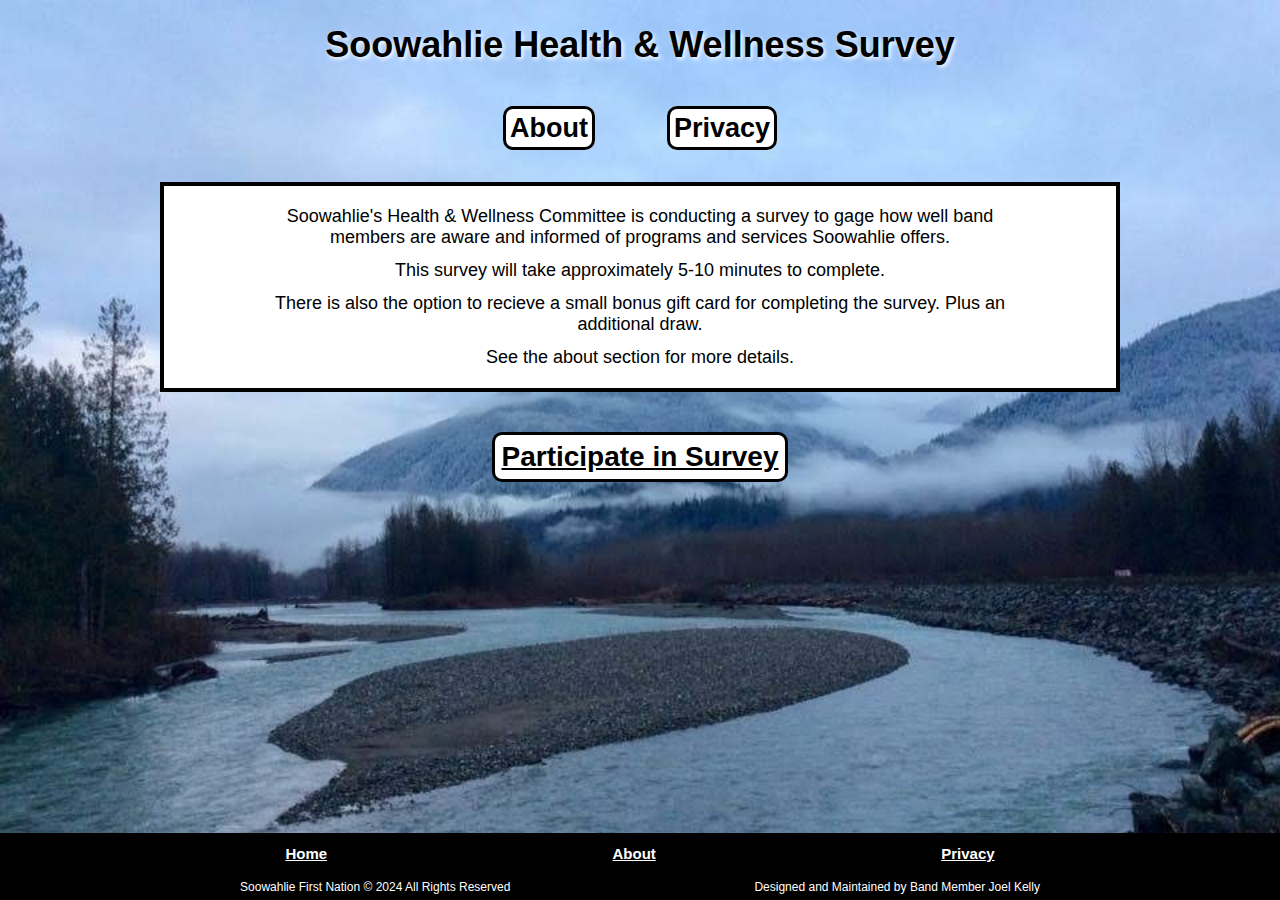
<file: index.html>
<!DOCTYPE html>
<html lang="en" dir="ltr">
<head>
    <meta charset="utf-8">
    <meta name="viewport" content="width=device-width, initial-scale=1.0">
    <title>H&W Survey Homepage</title>
    <link rel="stylesheet" href="styles.css">
    <link rel="icon" href="logo_march_7.gif">
</head>

<body>
    <header>
        <h1>
            <a href="index.html" class="textDecNone textShadow">
                Soowahlie Health & Wellness Survey
            </a>
        </h1>
    </header>

    <main>
        <nav>
            <h2>
                <a href="about.html" class="textDecNone">
                    About
                </a>
            </h2>

            <h2>
                <a href="privacy.html" class="textDecNone">
                    Privacy
                </a>
            </h2>
        </nav>

        <div class="mainParagraphs">
            <p>
                Soowahlie's Health & Wellness Committee is conducting a survey to gage how well band members are aware and informed of programs and services Soowahlie offers.  
            </p>

            <p>
                This survey will take approximately 5-10 minutes to complete.
            </p>

            <p>
                There is also the option to recieve a small bonus gift card for completing the survey.
                Plus an additional draw.
            </p>

            <p>
                See the about section for more details.
            </p>
        </div>

        <div>
            <a href="survey.html">
                <button class="button bold">
                    Participate in Survey
                </button>
            </a>
        </div>
    </main>

    <footer>
        <div class="bold">
            <a href="index.html">
                Home
            </a>

            <a href="about.html">
                About
            </a>

            <a href="privacy.html">
                Privacy
            </a>
        </div>

        <div>
            <p>
                Soowahlie First Nation © 2024 All Rights Reserved
            </p>
    
            <p>
                Designed and Maintained by Band Member Joel Kelly
            </p>
        </div>
    </footer>
</body>
<!-- <script src="scripts.js"></script> -->
</html>
</file>
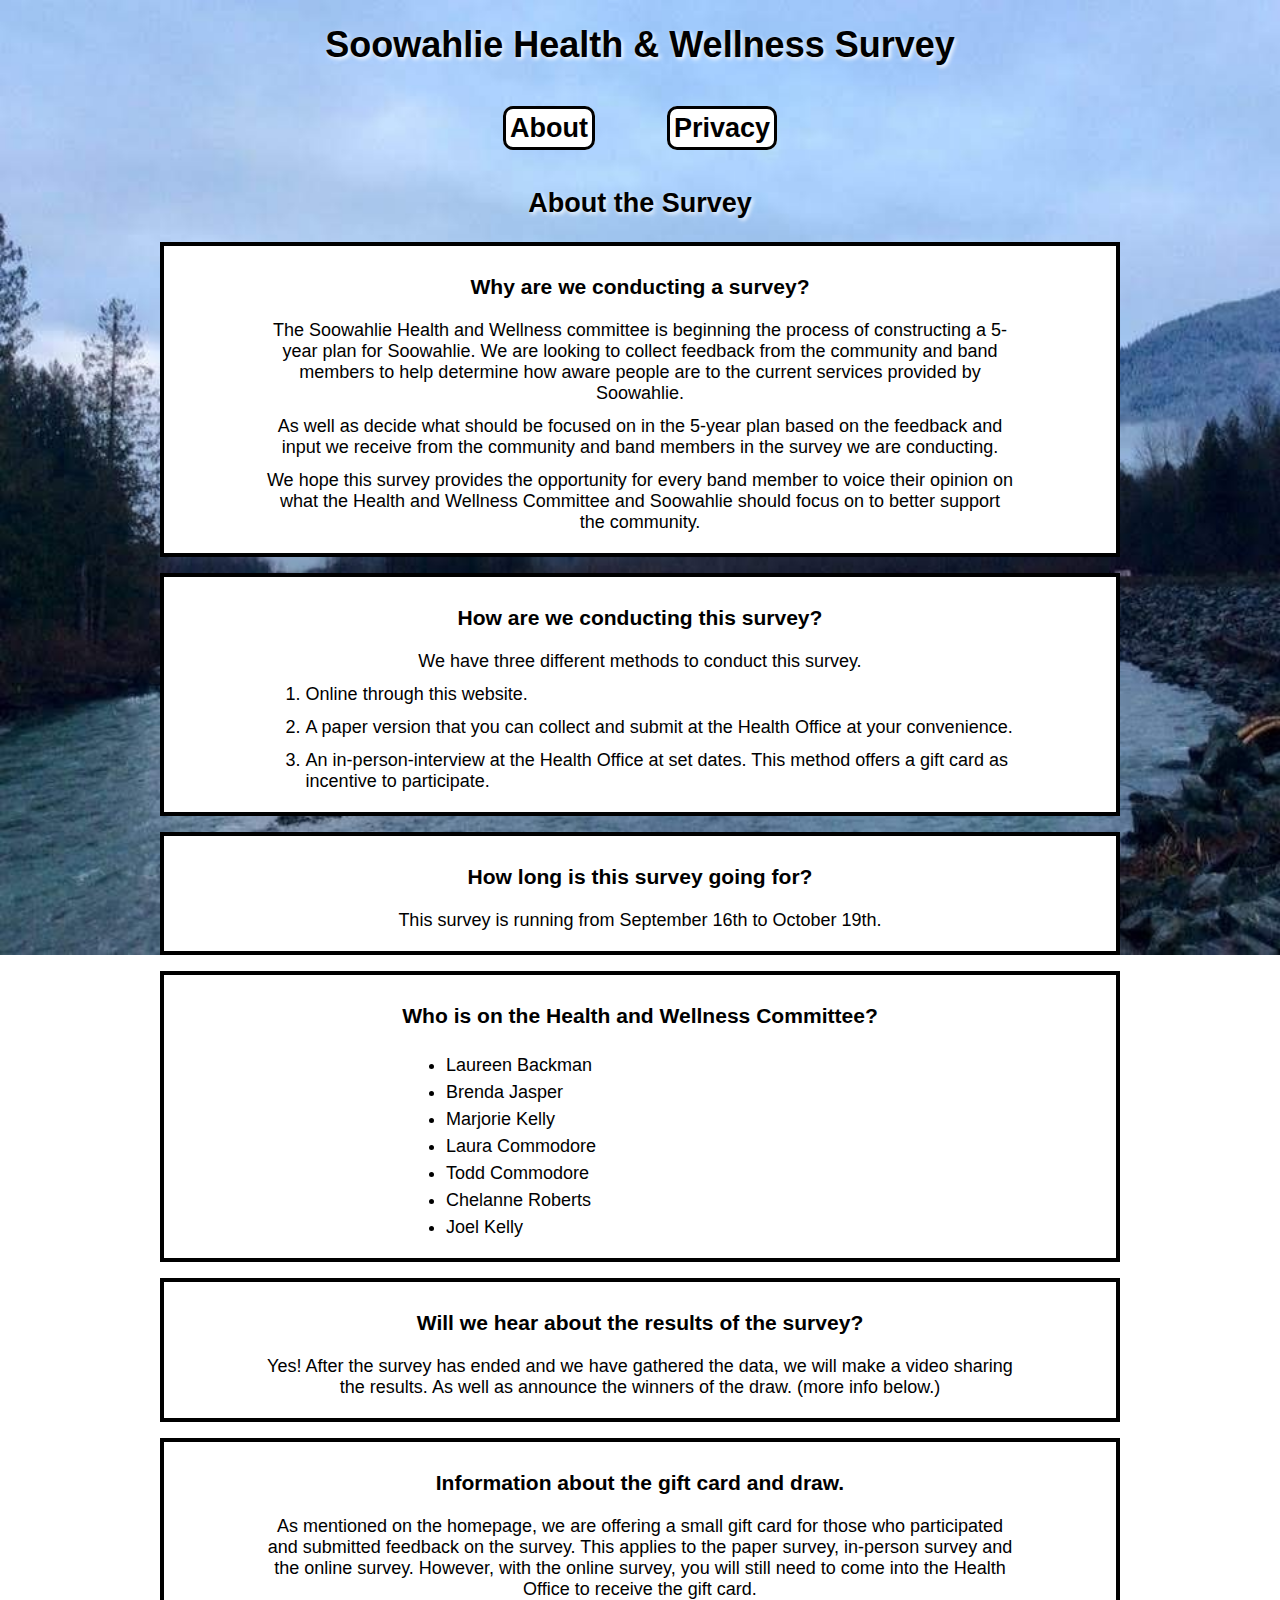
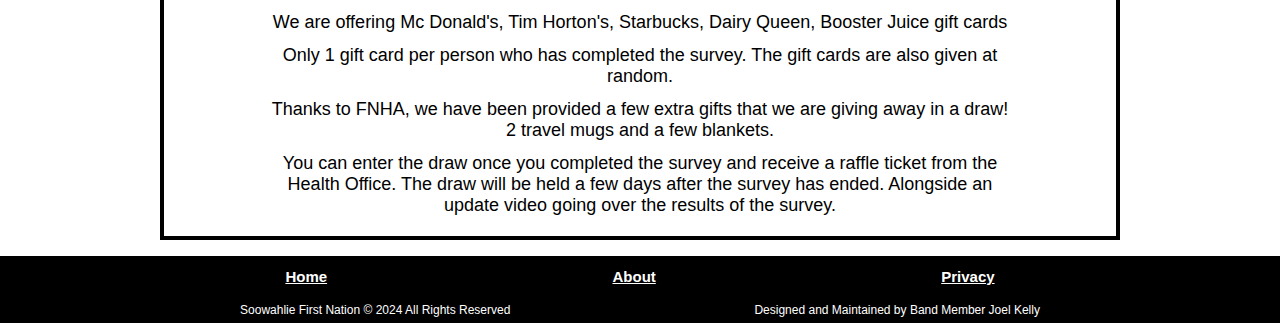
<file: about.html>
<!DOCTYPE html>
<html lang="en" dir="ltr">
<head>
    <meta charset="utf-8">
    <meta name="viewport" content="width=device-width, initial-scale=1.0">
    <title>About H&W Survey</title>
    <link rel="stylesheet" href="styles.css">
    <link rel="icon" href="logo_march_7.gif">
</head>

<body id="heightCancel">
    <header>
        <h1>
            <a href="index.html" class="textDecNone textShadow">
                Soowahlie Health & Wellness Survey
            </a>
        </h1>
    </header>

    <main>
        <nav>
            <h2>
                <a href="about.html" class="textDecNone">
                    About
                </a>
            </h2>

            <h2>
                <a href="privacy.html" class="textDecNone">
                    Privacy
                </a>
            </h2>
        </nav>

        <h2 class="textDecNone textShadow">
            About the Survey
        </h2>

        <div>
            <div class="mainParagraphs mainPSpacing">
                <h3>
                    Why are we conducting a survey?
                </h3>

                <p>
                    The Soowahlie Health and Wellness committee is beginning the process of constructing a 5-year plan for Soowahlie. 
                    We are looking to collect feedback from the community and band members to help determine how aware people are to the current services provided by Soowahlie.
                </p>

                <p>
                    As well as decide what should be focused on in the 5-year plan based on the feedback and input we receive from the community and band members in the survey we are conducting.
                </p>

                <p>
                    We hope this survey provides the opportunity for every band member to voice their opinion on what the Health and Wellness Committee and Soowahlie should focus on to better support the community.
                </p>
            </div>

            <div class="mainParagraphs mainPSpacing">
                <h3>
                    How are we conducting this survey?
                </h3>

                <p>
                    We have three different methods to conduct this survey.
                </p>

                <ol type="1" class="textLeft">
                    <li class="listSpacing">
                        Online through this website.
                    </li>

                    <li class="listSpacing">
                        A paper version that you can collect and submit at the Health Office at your convenience.
                    </li>

                    <li>
                        An in-person-interview at the Health Office at set dates. This method offers a gift card as incentive to participate.
                    </li>
                </ol>
            </div>

            <div class="mainParagraphs mainPSpacing">
                <h3>
                    How long is this survey going for?
                </h3>

                <p>
                    This survey is running from September 16th to October 19th.
                </p>
            </div>

            <div class="mainParagraphs mainPSpacing">
                <h3>
                    Who is on the Health and Wellness Committee?
                </h3>

                <ul class="textLeft itemCenter">
                    <li>
                        Laureen Backman
                    </li>

                    <li>
                        Brenda Jasper
                    </li>

                    <li>
                        Marjorie Kelly
                    </li>

                    <li>
                        Laura Commodore
                    </li>

                    <li>
                        Todd Commodore
                    </li>

                    <li>
                        Chelanne Roberts
                    </li>

                    <li>
                        Joel Kelly
                    </li>
                </ul>
            </div>

            <div class="mainParagraphs mainPSpacing">
                <h3>Will we hear about the results of the survey?</h3>

                <p>
                    Yes! After the survey has ended and we have gathered the data, we will make a video sharing the results. As well as announce the winners of the draw. (more info below.)
                </p>
            </div>

            <div class="mainParagraphs mainPSpacing">
                <h3>Information about the gift card and draw.</h3>

                <p>
                    As mentioned on the homepage, we are offering a small gift card for those who participated and submitted feedback on the survey. 
                    This applies to the paper survey, in-person survey and the online survey. 
                    However, with the online survey, you will still need to come into the Health Office to receive the gift card.
                </p>

                <p>
                    We are offering Mc Donald's, Tim Horton's, Starbucks, Dairy Queen, Booster Juice gift cards
                </p>

                <p>
                    Only 1 gift card per person who has completed the survey. The gift cards are also given at random.
                </p>

                <p>
                    Thanks to FNHA, we have been provided a few extra gifts that we are giving away in a draw! 2 travel mugs and a few blankets.
                </p>

                <p>
                    You can enter the draw once you completed the survey and receive a raffle ticket from the Health Office. The draw will be held a few days after the survey has ended.  Alongside an update video going over the results of the survey. 
                </p>
            </div>
        </div>
    </main>

    <footer id="footerCancel">
        <div class="bold">
            <a href="index.html">
                Home
            </a>

            <a href="about.html">
                About
            </a>

            <a href="privacy.html">
                Privacy
            </a>
        </div>

        <div>
            <p>
                Soowahlie First Nation © 2024 All Rights Reserved
            </p>
    
            <p>
                Designed and Maintained by Band Member Joel Kelly
            </p>
        </div>
    </footer>
</body>

<!-- <script src="scripts.js"></script> -->
</html>
</file>
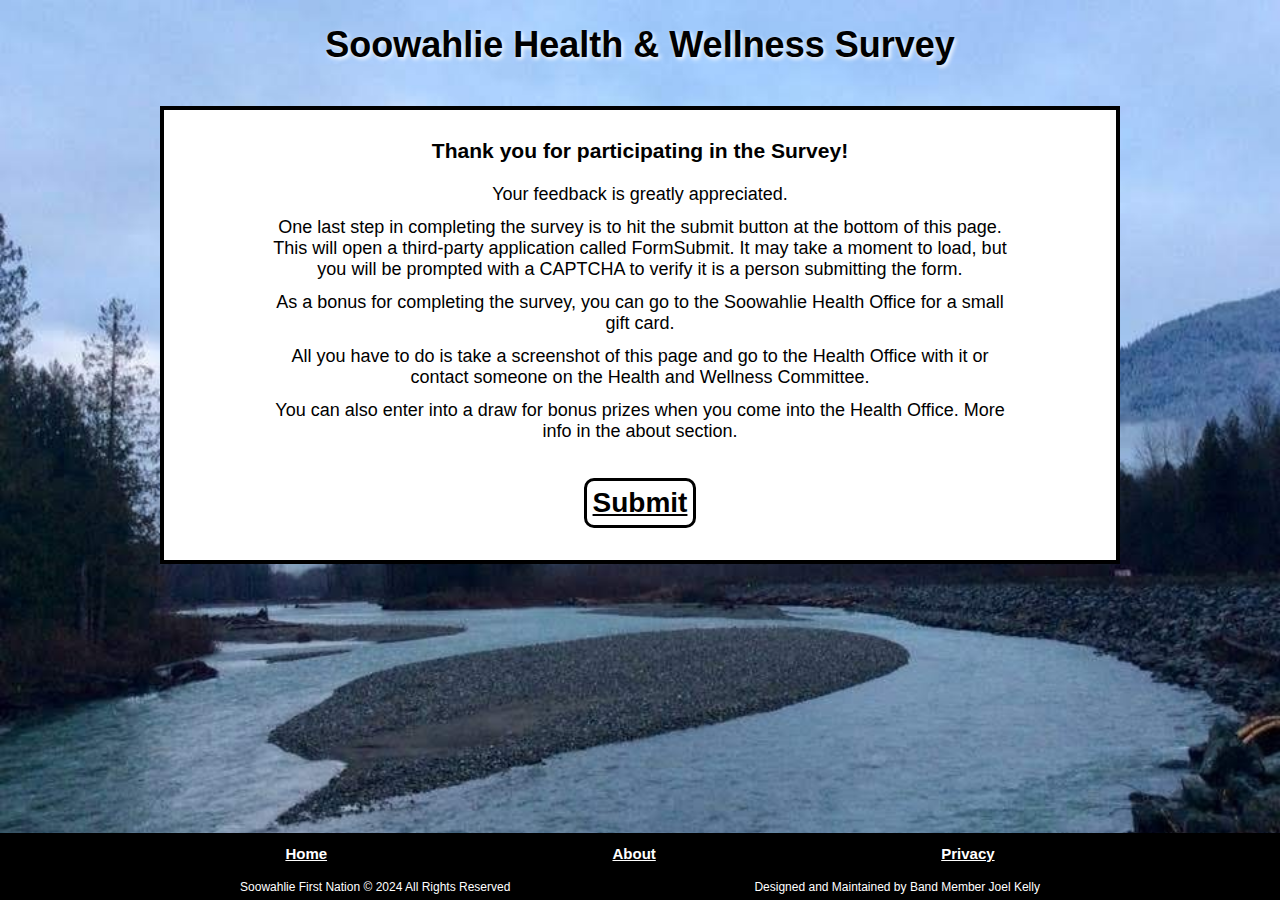
<file: finished.html>
<!DOCTYPE html>
<html lang="en" dir="ltr">
<head>
    <meta charset="utf-8">
    <meta name="viewport" content="width=device-width, initial-scale=1.0">
    <title>Survey Complete</title>
    <link rel="stylesheet" href="styles.css">
    <link rel="icon" href="logo_march_7.gif">
</head>

<body>
    <header>
        <h1>
            <a href="index.html" class="textDecNone textShadow">
                Soowahlie Health & Wellness Survey
            </a>
        </h1>
    </header>

    <main>
        <div>
            <div class="mainParagraphs mainPSpacing">
                <h3>
                    Thank you for participating in the Survey!
                </h3>

                <p>
                    Your feedback is greatly appreciated.
                </p>

                <p>
                    One last step in completing the survey is to hit the submit button at the bottom of this page. <br>
                    This will open a third-party application called FormSubmit. It may take a moment to load, but you will be prompted with a CAPTCHA to verify it is a person submitting the form. 
                </p>

                <p>
                    As a bonus for completing the survey, you can go to the Soowahlie Health Office for a small gift card. 
                </p>

                <p>
                    All you have to do is take a screenshot of this page and go to the Health Office with it or contact someone on the Health and Wellness Committee.
                </p>

                <p>
                    You can also enter into a draw for bonus prizes when you come into the Health Office. More info in the about section.
                </p>

                <button type="submit" form="HnWform" class="button bold">Submit</button>
            </div>
    </main>

    <footer>
        <div class="bold">
            <a href="index.html">
                Home
            </a>

            <a href="about.html">
                About
            </a>

            <a href="privacy.html">
                Privacy
            </a>
        </div>

        <div class="smallSidePadding centerTA spaceBetween whiteText flex copyright">
            <p class="footerLeft">
                Soowahlie First Nation © 2024 All Rights Reserved
            </p>
    
            <p class="footerRight">
                Designed and Maintained by Band Member Joel Kelly
            </p>
        </div>
    </footer>
</body>

<!-- <script src="scripts.js"></script> -->
</html>
</file>
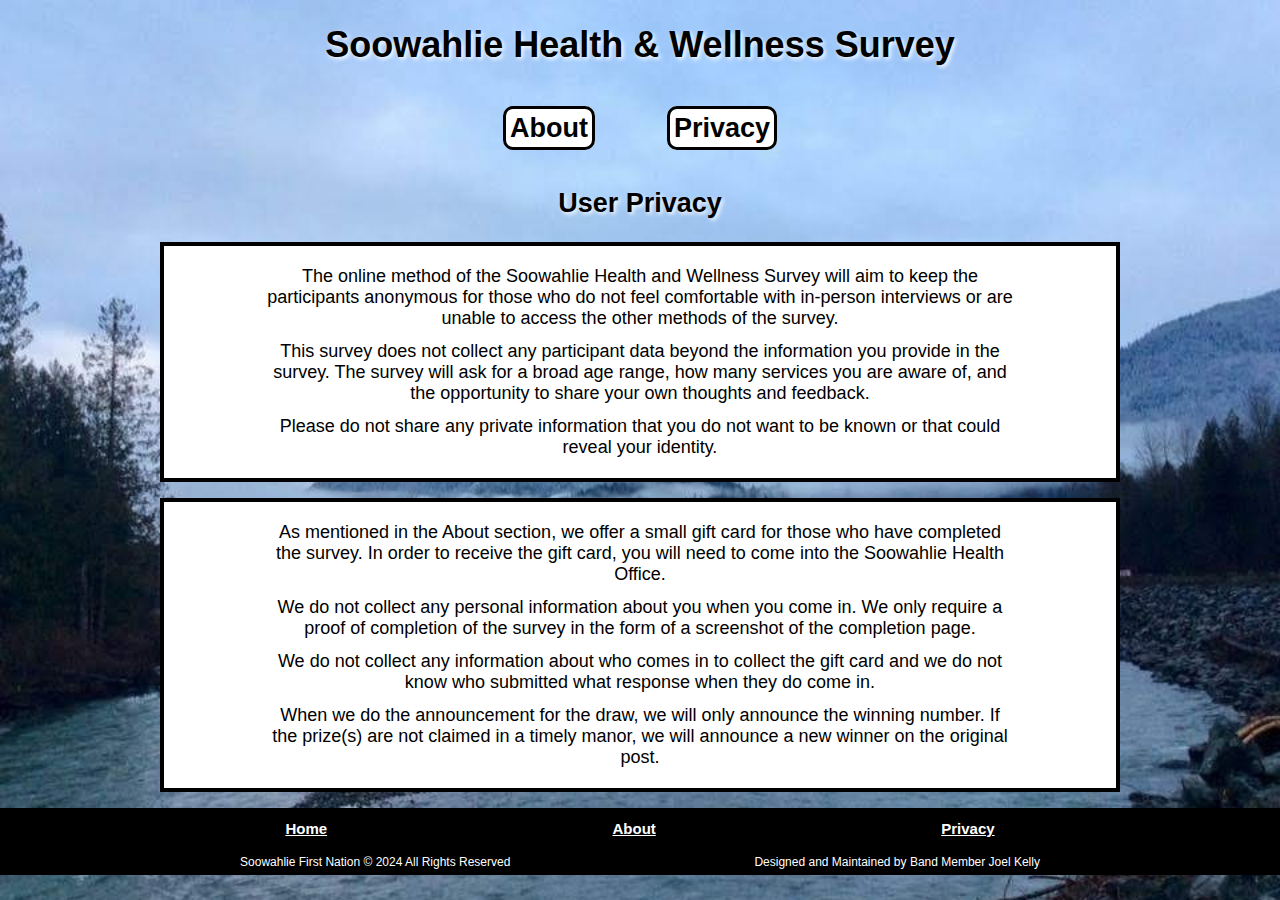
<file: privacy.html>
<!DOCTYPE html>
<html lang="en" dir="ltr">
<head>
    <meta charset="utf-8">
    <meta name="viewport" content="width=device-width, initial-scale=1.0">
    <title>H&W Survey Privacy</title>
    <link rel="stylesheet" href="styles.css">
    <link rel="icon" href="logo_march_7.gif">
</head>

<body id="heightCancel">
    <header>
        <h1>
            <a href="index.html" class="textDecNone textShadow">
                Soowahlie Health & Wellness Survey
            </a>
        </h1>
    </header>

    <main>
        <nav>
            <h2>
                <a href="about.html" class="textDecNone">
                    About
                </a>
            </h2>

            <h2>
                <a href="privacy.html" class="textDecNone">
                    Privacy
                </a>
            </h2>
        </nav>

        <h2 class="textDecNone textShadow">
            User Privacy
        </h2>

        <div class="mainParagraphs mainPSpacing">
            <p>
                The online method of the Soowahlie Health and Wellness Survey will aim to keep the participants anonymous for those who do not feel comfortable with in-person interviews or are unable to access the other methods of the survey.
            </p>

            <p>
                This survey does not collect any participant data beyond the information you provide in the survey. 
                The survey will ask for a broad age range, how many services you are aware of, and the opportunity to share your own thoughts and feedback.
            </p>

            <p>
                Please do not share any private information that you do not want to be known or that could reveal your identity.
            </p>
        </div>

        <div class="mainParagraphs mainPSpacing">
            <p>
                As mentioned in the About section, we offer a small gift card for those who have completed the survey. 
                In order to receive the gift card, you will need to come into the Soowahlie Health Office. 
            </p>

            <p>
                We do not collect any personal information about you when you come in. 
                We only require a proof of completion of the survey in the form of a screenshot of the completion page.
            </p>

            <p>
                We do not collect any information about who comes in to collect the gift card and we do not know who submitted what response when they do come in.
            </p>

            <p>
                When we do the announcement for the draw, we will only announce the winning number. If the prize(s) are not claimed in a timely manor, we will announce a new winner on the original post. 
            </p>
        </div>
    </main>

    <footer>
        <div class="bold">
            <a href="index.html">
                Home
            </a>

            <a href="about.html">
                About
            </a>

            <a href="privacy.html">
                Privacy
            </a>
        </div>

        <div class="smallSidePadding centerTA spaceBetween whiteText flex copyright">
            <p class="footerLeft">
                Soowahlie First Nation © 2024 All Rights Reserved
            </p>
    
            <p class="footerRight">
                Designed and Maintained by Band Member Joel Kelly
            </p>
        </div>
    </footer>
</body>

<!-- <script src="scripts.js"></script> -->
</html>
</file>
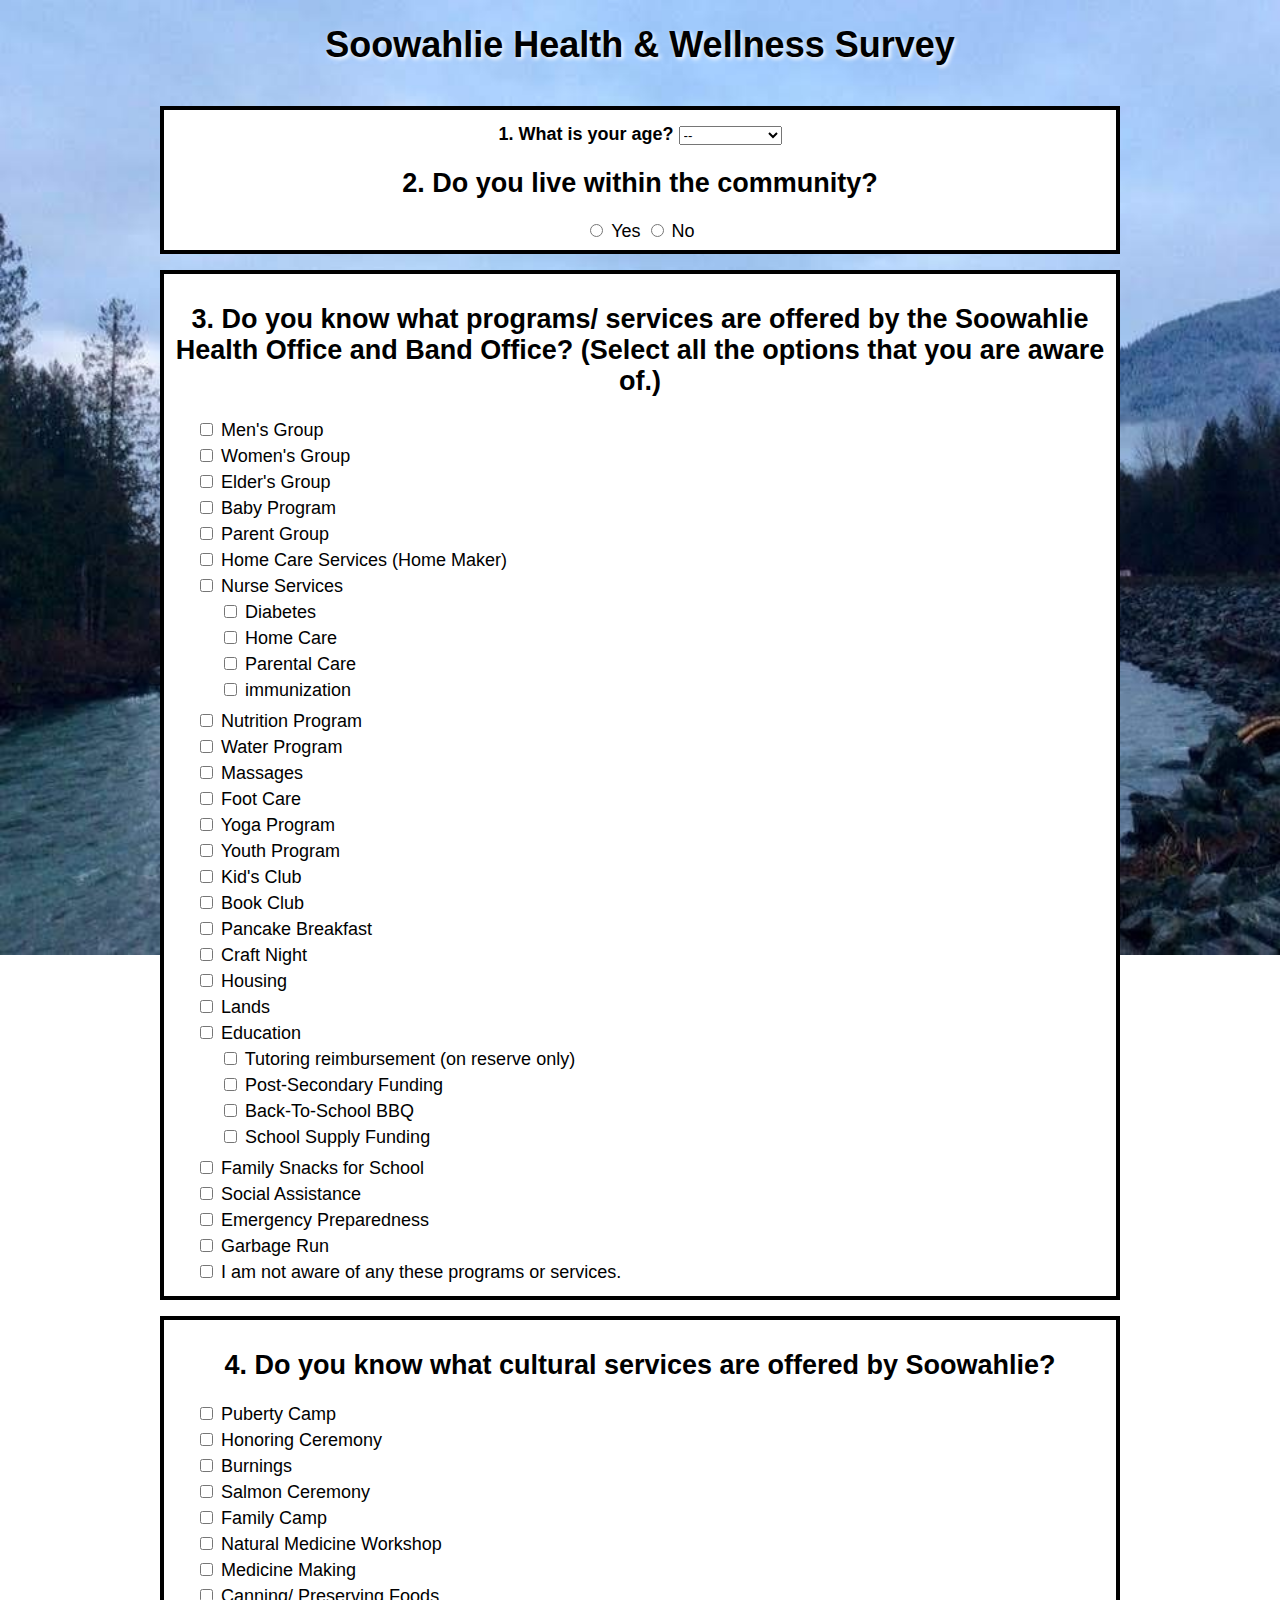
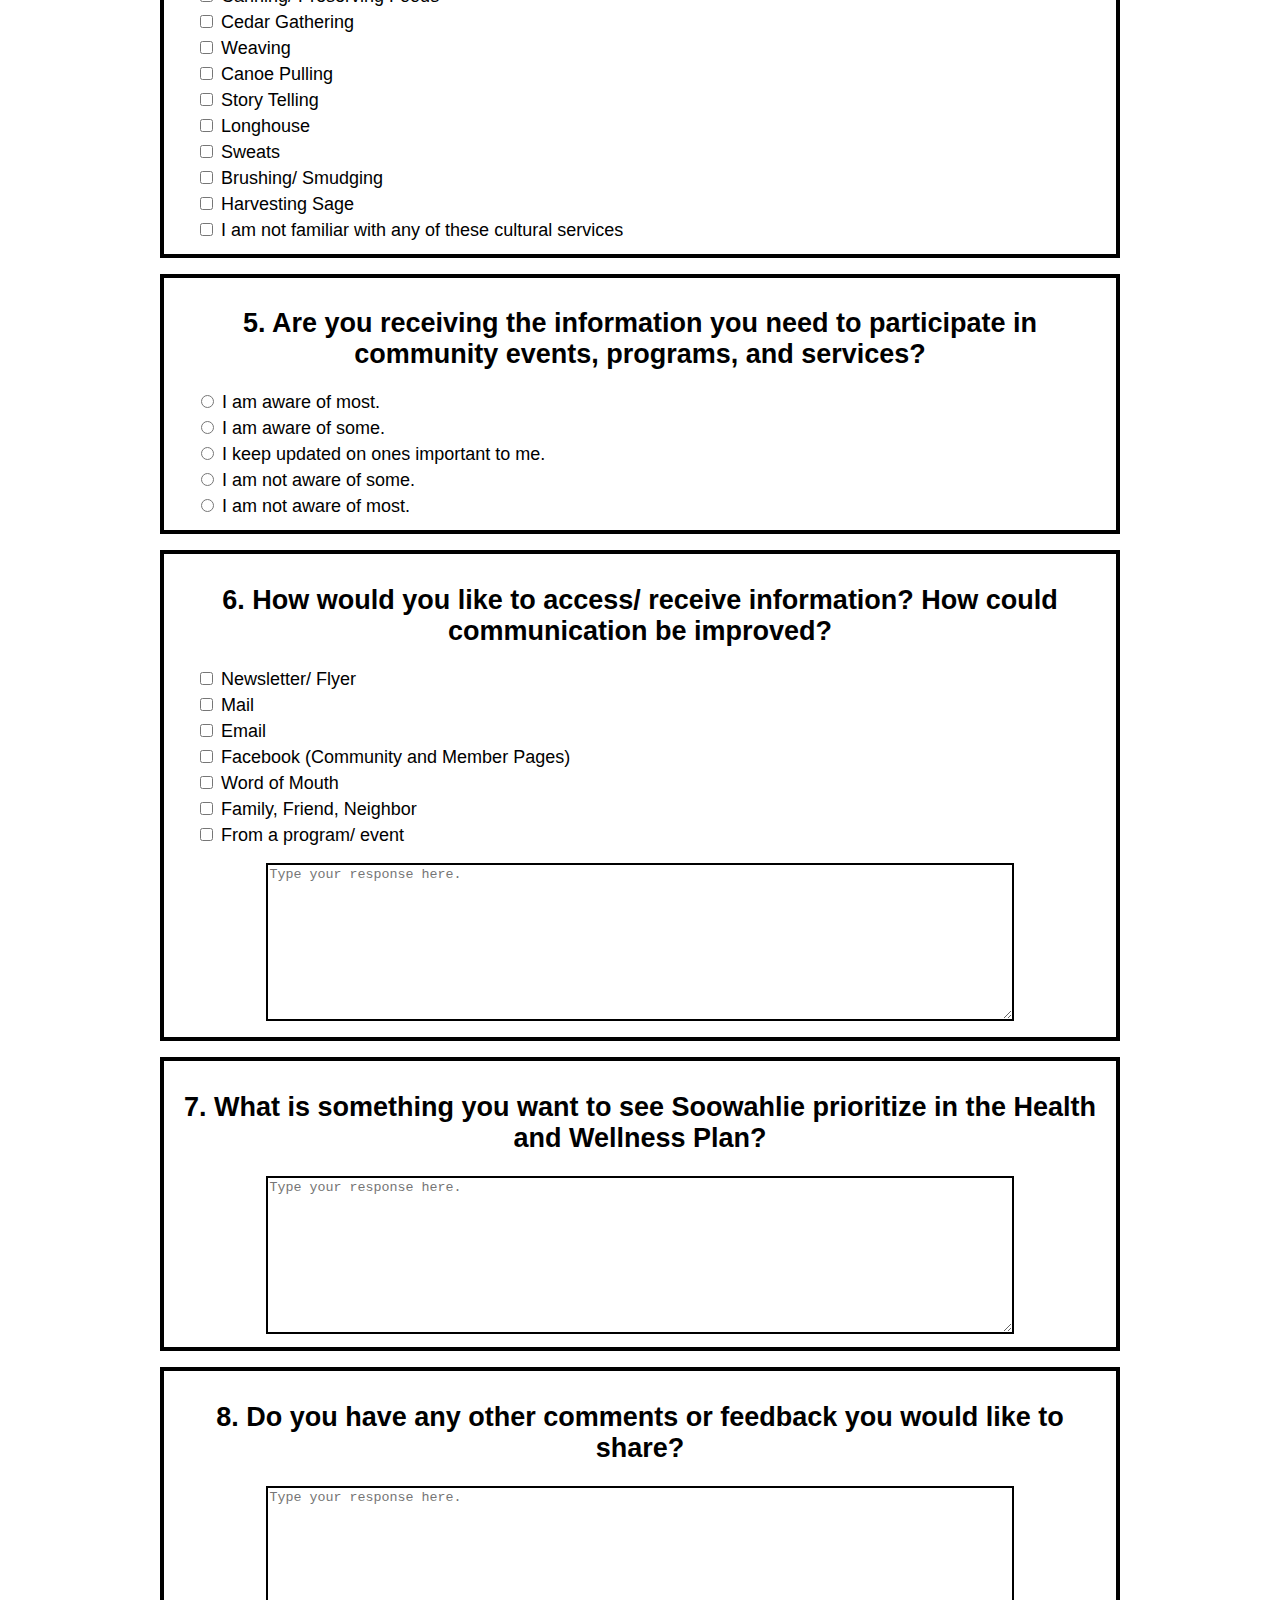
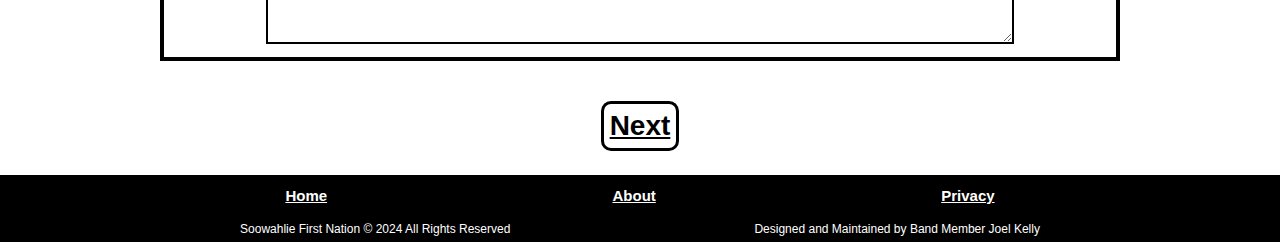
<file: survey.html>
<!DOCTYPE html>
<html lang="en" dir="ltr">
<head>
    <meta charset="utf-8">
    <meta name="viewport" content="width=device-width, initial-scale=1.0">
    <title>H&W Survey</title>
    <link rel="stylesheet" href="styles.css">
    <link rel="icon" href="logo_march_7.gif">
</head>

<body id="heightCancel">
    <header>
        <h1>
            <a href="index.html" class="textDecNone textShadow">
                Soowahlie Health & Wellness Survey
            </a>
        </h1>
    </header>

    <main>
        <form method="post" action="https://formsubmit.co/joeltkelly@hotmail.com" id="HnWform">
            <div class="mainParagraphs mainPSpacing">
                <div class="topMargin">
                    <label for="q1" class="bold">
                        1. What is your age?
                    </label>
                    <select list="ageRange" id="q1" name="Age Range" required>
                        <option value="">--</option>
                        <option value="16-21">16-21</option>
                        <option value="22-30">22-30</option>
                        <option value="31-64">31-64</option>
                        <option value="65 and above">65 and above</option>
                    </select>
                </div>
    
                <div>
                    <h2>2. Do you live within the community?</h2>
                    <input type="radio" id="q2yes" name="Within Community" value="yes" required>
                    <label for="q2yes">Yes</label>
                    <input type="radio" id="q2no" name="Within Community" value="no" required>
                    <label for="q2no">No</label>
                </div>
            </div>

            <div class="mainParagraphs mainPSpacing surveyQuestions" id="q3">
                <h2 class="center">
                    3. Do you know what programs/ services are offered by the Soowahlie Health Office and Band Office?
                    (Select all the options that you are aware of.)
                </h2>

                <div>
                    <input type="checkbox" id="mg" class="HOservices" name="Mens Group" value="checked">
                    <label for="mg">Men's Group</label>    
                </div>
                <div>
                    <input type="checkbox" id="wg" class="HOservices" name="Womens Group" value="checked">
                    <label for="wg">Women's Group</label>    
                </div>
                <div>
                    <input type="checkbox" id="eg" name="Elders Group" value="checked">
                    <label for="eg">Elder's Group</label>    
                </div>
                <div>
                    <input type="checkbox" id="babyProgram" name="Baby Program" value="checked">
                    <label for="babyProgram">Baby Program</label>    
                </div>
                <div>
                    <input type="checkbox" id="pg" name="Parent Group" value="checked">
                    <label for="pg">Parent Group</label>    
                </div>
                <div>
                    <input type="checkbox" id="hcs" name="Home Care Services" value="checked">
                    <label for="hcs">Home Care Services (Home Maker)</label>    
                </div>

                <div>
                    <input type="checkbox" id="ns" name="Nurse Services" value="checked">
                    <label for="ns">Nurse Services</label>    
                </div>

                <div>
                    <div>
                        <input type="checkbox" id="Diabetes" name="Diabetes" value="checked">
                        <label for="Diabetes">Diabetes</label>    
                    </div>

                    <div>
                        <input type="checkbox" id="Home Care" name="Home Care" value="checked">
                        <label for="Home Care">Home Care</label>    
                    </div>

                    <div>
                        <input type="checkbox" id="Parental Care" name="Parental Care" value="checked">
                        <label for="Parental Care">Parental Care</label>    
                    </div>

                    <div>
                        <input type="checkbox" id="immunization" name="Immunization" value="checked">
                        <label for="immunization">immunization</label>    
                    </div>
                </div>

                <div>
                    <input type="checkbox" id="np" name="Nutrition Program" value="checked">
                    <label for="np">Nutrition Program</label>    
                </div>
                <div>
                    <input type="checkbox" id="wp" name="Water Program" value="checked">
                    <label for="wp">Water Program</label>    
                </div>
                <div>
                    <input type="checkbox" id="massage" name="Massages" value="checked">
                    <label for="massage">Massages</label>    
                </div>
                <div>
                    <input type="checkbox" id="fc" name="Foot Care" value="checked">
                    <label for="fc">Foot Care</label>    
                </div>
                <div>
                    <input type="checkbox" id="yogaProgram" name="Yoga Program" value="checked">
                    <label for="yogaProgram">Yoga Program</label>    
                </div>
                <div>
                    <input type="checkbox" id="youthProgram" name="Youth Program" value="checked">
                    <label for="youthProgram">Youth Program</label>    
                </div>
                <div>
                    <input type="checkbox" id="kc" name="kids Club" value="checked">
                    <label for="kc">Kid's Club</label>    
                </div>
                <div>
                    <input type="checkbox" id="bc" name="Book Club" value="checked">
                    <label for="bc">Book Club</label>    
                </div>
                <div>
                    <input type="checkbox" id="pb" name="Pancake Breakfast" value="checked">
                    <label for="pb">Pancake Breakfast</label>    
                </div>
                <div>
                    <input type="checkbox" id="cn" name="Craft Night" value="checked">
                    <label for="cn">Craft Night</label>    
                </div>
                <div>
                    <input type="checkbox" id="housing" name="Housing" value="checked">
                    <label for="housing">Housing</label>    
                </div>
                <div>
                    <input type="checkbox" id="lands" name="Lands" value="checked">
                    <label for="lands">Lands</label>    
                </div>

                <div>
                    <input type="checkbox" id="education" name="Education" value="checked">
                    <label for="education">Education</label>    
                </div>

                <div>
                    <div>
                        <input type="checkbox" id="tutoring" name="Tutoring Reimbursement" value="checked">
                        <label for="tutoring">Tutoring reimbursement (on reserve only)</label>    
                    </div>

                    <div>
                        <input type="checkbox" id="psf" name="psFunding" value="checked">
                        <label for="psf">Post-Secondary Funding</label>    
                    </div>
                    
                    <div>
                        <input type="checkbox" id="bbq" name="btsBBQ" value="checked">
                        <label for="bbq">Back-To-School BBQ</label>    
                    </div>

                    <div>
                        <input type="checkbox" id="ssf" name="SchoolSupplyFunding" value="checked">
                        <label for="ssf">School Supply Funding</label>    
                    </div>
                </div>

                <div>
                    <input type="checkbox" id="fs" name="Family Snacks" value="checked">
                    <label for="fs">Family Snacks for School</label>    
                </div>
                <div>
                    <input type="checkbox" id="sa" name="Social Assistance" value="checked">
                    <label for="sa">Social Assistance</label>    
                </div>
                <div>
                    <input type="checkbox" id="ep" name="Emergency Preparedness" value="checked">
                    <label for="ep">Emergency Preparedness</label>    
                </div>
                <div>
                    <input type="checkbox" id="gr" name="Garbage Run" value="checked">
                    <label for="gr">Garbage Run</label>    
                </div>
                <div>
                    <input type="checkbox" id="na" name="None" value="checked">
                    <label for="na">I am not aware of any these programs or services.</label>    
                </div>
            </div>

            <div class="mainParagraphs mainPSpacing surveyQuestions" id="q4">
                <h2 class="center">
                    4. Do you know what cultural services are offered by Soowahlie?
                </h2>

                <div>
                    <input type="checkbox" id="pc" name="Puberty Camp" value="checked">
                    <label for="pc">Puberty Camp</label>    
                </div>
                <div>
                    <input type="checkbox" id="hc" name="Honoring Ceremony" value="checked">
                    <label for="hc">Honoring Ceremony</label>    
                </div>
                <div>
                    <input type="checkbox" id="burnings" name="Burnings" value="checked">
                    <label for="burnings">Burnings</label>    
                </div>
                <div>
                    <input type="checkbox" id="sc" name="Salmon Ceremony" value="checked">
                    <label for="sc">Salmon Ceremony</label>    
                </div>
                <div>
                    <input type="checkbox" id="famcamp" name="Family Camp" value="checked">
                    <label for="famcamp">Family Camp</label>    
                </div>
                <div>
                    <input type="checkbox" id="nmw" name="Natural Medicine Workshop" value="checked">
                    <label for="nmw">Natural Medicine Workshop</label>    
                </div>
                <div>
                    <input type="checkbox" id="mm" name="Medicine Making" value="checked">
                    <label for="mm">Medicine Making</label>    
                </div>
                <div>
                    <input type="checkbox" id="cpf" name="Canning/Preserving" value="checked">
                    <label for="cpf">Canning/ Preserving Foods</label>    
                </div>
                <div>
                    <input type="checkbox" id="cg" name="Cedar Gathering" value="checked">
                    <label for="cg">Cedar Gathering</label>    
                </div>
                <div>
                    <input type="checkbox" id="weaving" name="Weaving" value="checked">
                    <label for="weaving">Weaving</label>    
                </div>
                <div>
                    <input type="checkbox" id="cp" name="Canoe Pulling" value="checked">
                    <label for="cp">Canoe Pulling</label>    
                </div>
                <div>
                    <input type="checkbox" id="st" name="Story Telling" value="checked">
                    <label for="st">Story Telling</label>    
                </div>
                <div>
                    <input type="checkbox" id="lh" name="Longhouse" value="checked">
                    <label for="lh">Longhouse</label>    
                </div>
                <div>
                    <input type="checkbox" id="sweats" name="Sweats" value="checked">
                    <label for="sweats">Sweats</label>    
                </div>
                <div>
                    <input type="checkbox" id="bs" name="Brushing/Smudging" value="checked">
                    <label for="bs">Brushing/ Smudging</label>    
                </div>
                <div>
                    <input type="checkbox" id="hs" name="Harvesting Sage" value="checked">
                    <label for="hs">Harvesting Sage</label>    
                </div>
                <div>
                    <input type="checkbox" id="naII" name="None" value="checked">
                    <label for="naII">I am not familiar with any of these cultural services</label>    
                </div>
            </div>

            <div class="mainParagraphs mainPSpacing surveyQuestions">
                <h2 class="center">
                    5. Are you receiving the information you need to participate in community events, programs, and services?
                </h2>

                <div>
                    <input type="radio" id="veryMuch" name="Receiving Info" value="Big Yes" required>
                    <label for="veryMuch">I am aware of most.</label>    
                </div>
                <div>
                    <input type="radio" id="somewhat" name="Receiving Info" value="Yes" required>
                    <label for="somewhat">I am aware of some.</label>    
                </div>
                <div>
                    <input type="radio" id="middle" name="Receiving Info" value="Somewhat" required>
                    <label for="middle">I keep updated on ones important to me.</label>    
                </div>
                <div>
                    <input type="radio" id="notMuch" name="Receiving Info" value="No" required>
                    <label for="notMuch">I am not aware of some.</label>    
                </div>
                <div>
                    <input type="radio" id="bigNo" name="Receiving Info" value="Big No" required>
                    <label for="bigNo">I am not aware of most.</label>    
                </div>
            </div>

            <div class="mainParagraphs mainPSpacing surveyQuestions" id="q6">
                <h2 class="center">
                    6. How would you like to access/ receive information? How could communication be improved?
                </h2>

                <div>
                    <input type="checkbox" id="nf" name="Newsletter/Flyer" value="checked">
                    <label for="nf">Newsletter/ Flyer</label>    
                </div>
                <div>
                    <input type="checkbox" id="mail" name="Mail" value="checked">
                    <label for="mail">Mail</label>    
                </div>
                <div>
                    <input type="checkbox" id="em" name="Email" value="checked">
                    <label for="em">Email</label>    
                </div>
                <div>
                    <input type="checkbox" id="fbcm" name="Community Member" value="checked">
                    <label for="fbcm">Facebook (Community and Member Pages)</label>    
                </div>
                <div>
                    <input type="checkbox" id="wm" name="Word Of Mouth" value="checked">
                    <label for="wm">Word of Mouth</label>    
                </div>
                <div>
                    <input type="checkbox" id="ffn" name="Fam Fri Nei" value="checked">
                    <label for="ffn">Family, Friend, Neighbor</label>    
                </div>
                <div>
                    <input type="checkbox" id="pe" name="Program Events" value="checked">
                    <label for="pe">From a program/ event</label>    
                </div>

                <textarea name="improveCommunication" rows="10" cols="30" placeholder="Type your response here." class="textareabox marginTB"></textarea>
            </div>

            <div class="mainParagraphs mainPSpacing">
                <h2>
                    7. What is something you want to see Soowahlie prioritize in the Health and Wellness Plan?
                </h2>

                <textarea name="priortyOnHnWPlan" rows="10" cols="30" placeholder="Type your response here." class="textareabox"></textarea>
            </div>

            <div class="mainParagraphs mainPSpacing">
                <h2>
                    8. Do you have any other comments or feedback you would like to share?
                </h2>

                <textarea name="generalFeedback" rows="10" cols="30" placeholder="Type your response here." class="textareabox"></textarea>
            </div>

            <button type="button" id="SurveyForm" class="button bold" onclick="validateform()">Next</button>
        </form>

        <div class="mainParagraphs mainPSpacing hidden" id="finishPopUp">
            <h3>
                Thank you for participating in the Survey!
            </h3>

            <p>
                Your feedback is greatly appreciated.
            </p>

            <p>
                One last step in completing the survey is to hit the submit button at the bottom of this page. <br>
                This will open a third-party application called FormSubmit. It may take a moment to load, but you will be prompted with a CAPTCHA to verify it is a person submitting the form. 
            </p>

            <p>
                As a bonus for completing the survey, you can go to the Soowahlie Health Office for a small gift card. 
            </p>

            <p>
                All you have to do is take a screenshot of this page and go to the Health Office with it or contact someone on the Health and Wellness Committee.
            </p>

            <p>
                You can also enter into a draw for bonus prizes when you come into the Health Office. More info in the about section.
            </p>

            <input type="submit" form="HnWform" class="button bold"></input>
        </div>
    </main>

    <footer id="surveyFooter">
        <div class="bold">
            <a href="index.html">
                Home
            </a>

            <a href="about.html">
                About
            </a>

            <a href="privacy.html">
                Privacy
            </a>
        </div>

        <div>
            <p>
                Soowahlie First Nation © 2024 All Rights Reserved
            </p>
    
            <p>
                Designed and Maintained by Band Member Joel Kelly
            </p>
        </div>
    </footer>
</body>

<script src="scripts.js"></script>
</html>
</file>
<file: styles.css>
* {
    box-sizing: border-box;
}

html,
body{
   width: 100%;
   min-height: 100%;
   margin: 0px;
}

body {
    display: flex;
    flex-direction: column;
    text-align: center;
    font-family: sans-serif;
    font-size: 18px;
    background-image: url('riverBG.jpg');
    background-repeat: no-repeat;
    background-attachment: fixed;
    background-size: cover;
    margin: 0px;
}


/* text effects */
.bold {
    font-weight: bold;
}

.textDecNone {
    text-decoration: none;
}

.textShadow {
    text-shadow: 2px 2px 4px white;
}

.center {
    text-align: center;
}

.textLeft {
    text-align: left;
}

.itemCenter {
    display: flex;
    flex-direction: column;
    width: 75%;
    margin: 12px auto;
}

.itemCenter li, .topMargin {
    margin-top: 6px;
}

.listSpacing {
    padding-bottom: 12px;
}


/* header */
header {
    font-size: 18px;
}

header h1 a {
    color: black;
}   


/* navbar */
nav {
    display: flex;
    justify-content: space-evenly;
}

nav h2 a {
    color: black;
    background-color: white;
    border: 3px solid black;
    border-radius: 10px;
    padding: 4px;
}

/* Main */
main {
    min-height: 72.5vh;
}

.mainParagraphs {
    border-top: 4px solid black;
    border-bottom: 4px solid black;
    background-color: white;
    padding: 8px;
}

.mainPSpacing {
    margin-bottom: 18px;
}

.surveyQuestions {
    display: flex;
    flex-direction: column;
    text-align: left;
}

.surveyQuestions div {
    padding: 0px 0px 5px 24px;
}

.button {
    border: 3px black solid;
    border-radius: 10px;
    color: black;
    background-color: white;
    margin: 24px 12px;
    padding: 6px;
    font-size: 28px;
    text-decoration: underline;
    cursor: pointer;
}

.textareabox {
    border: 2px solid black;
    width: 80%;
    margin: auto;
}

.marginTB {
    margin-top: 12px;
    margin-bottom: 8px;
}

.hidden {
    display: none;
}


/* footer */
footer {
    background-color: black;
    color: white;
}

footer div {
    display: flex;
    justify-content: space-evenly;
}

footer div a {
    margin: 12px 0px;
    font-size: 15px;
    color: white;
}

footer div p {
    margin: 6px 4px;
    font-size: 12px;
}

/* media queries */
@media screen and (min-width: 640px) {
    nav {
        justify-content: center;
    }

    nav h2 {
        padding: 0px 36px;
    }


    .mainParagraphs {
        width: 75%;
        margin: 16px auto;
        border: 4px solid black;
    }

    .mainParagraphs p {
        width: 80%;
        margin: 12px auto;
    }

    .textLeft {
        width: 80%;
        margin: 12px auto;
    }

    .itemCenter {
        width: 50%;
        margin: 12px auto;
    }

    body {
        height: 100vh;
    }

    #heightCancel {
        height: unset;
    }

    footer {
        margin-top: auto;
    }

    #footerCancel {
        margin-top: unset;
        height: unset;
    }
}
</file>
